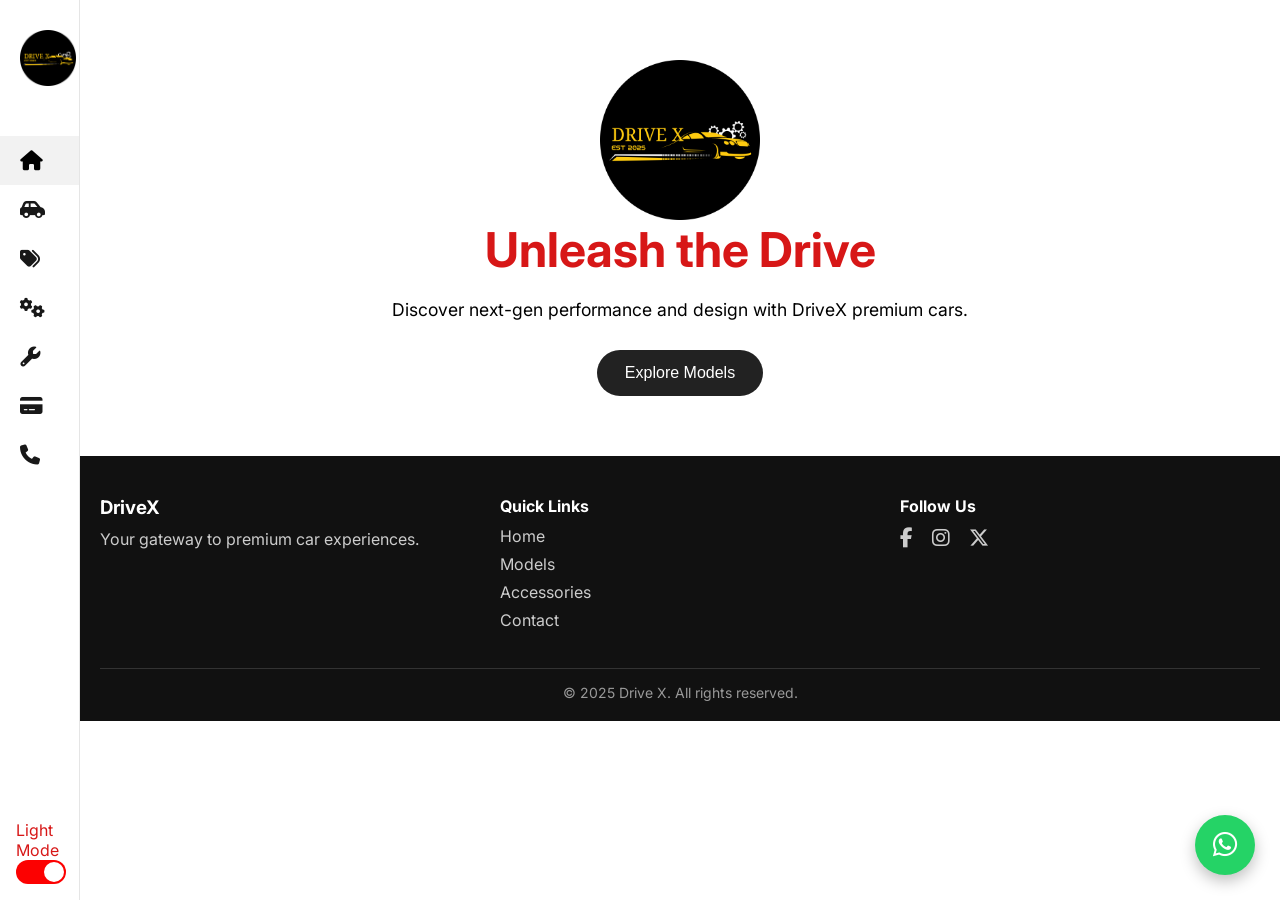
<file: index.html>
<!DOCTYPE html>
<html lang="en">
<head>
  <meta charset="UTF-8" />
  <meta name="viewport" content="width=device-width, initial-scale=1.0"/>
  <title>DriveX - Premium Cars</title>
  <link rel="icon" type="image/png" href="cropped_circle_image.png" />
  <link rel="stylesheet" href="style.css" />
  <script defer src="script.js"></script>
  <link rel="stylesheet" href="https://cdnjs.cloudflare.com/ajax/libs/font-awesome/6.5.0/css/all.min.css"/>
  <link href="https://fonts.googleapis.com/css2?family=Inter:wght@400;600&display=swap" rel="stylesheet">
</head>
<body>
  <div class="sidebar">
  <div class="logo">
  <img src="cropped_circle_image.png" alt="DriveX Logo" class="logo-icon">
  <span class="logo-text">Drive X</span>
</div>
  <nav>
    <a href="#" class="nav-item active" data-title="Home">
      <i class="fas fa-home"></i>
      <span class="text">Home</span>
    </a>
    <a href="#" class="nav-item" data-title="Models">
      <i class="fas fa-car-side"></i>
      <span class="text">Models</span>
    </a>
    <a href="#" class="nav-item" data-title="Deals">
      <i class="fas fa-tags"></i>
      <span class="text">Deals</span>
    </a>
    <a class="nav-item" data-title="Accessories">
      <i class="fa fa-cogs"></i>
      <span class="text">Accessories</span>
    </a>
    <a class="nav-item" data-title="Mechanics">
      <i class="fa fa-wrench"></i>
      <span class="text">Mechanics</span>
    </a>
    <a class="nav-item" data-title="Payment">
      <i class="fa fa-credit-card"></i>
      <span class="text">Payment</span>
    </a>
    <a href="#" class="nav-item" data-title="Contact">
      <i class="fas fa-phone"></i>
      <span class="text">Contact</span>
    </a>
  </nav>

  <div class="theme-switch-wrapper">
  <label class="theme-label" for="theme-toggle">
    <span class="theme-text">Light Mode</span>
    <div class="theme-switch">
      <input type="checkbox" id="theme-toggle">
      <span class="slider"></span>
    </div>
  </label>
</div>

</div>

</div>

    </nav>
  </div>
<div class="content-wrapper">
  <div class="main-content">
    <section class="home">
      <div class="logo-container">
  <img src="cropped_circle_image.png" alt="DriveX Logo" class="site-logo">
</div>

      <h1>Unleash the Drive</h1>
      <p>Discover next-gen performance and design with DriveX premium cars.</p>
      <button class="cta-button" id="explore-models">Explore Models</button>
    </section>
  
    <section class="models hidden">
      <h2>Our Models</h2>
      <div class="car-grid">
        <div class="car-card" data-id="tesla-model-s">
         <img src="tesla s.jpg" alt="Tesla Model S">
         <h3>Tesla Model S</h3>
         <p>Electric • 396 mi range</p>
      </div>

        <div class="car-card">
          <img src="002-2024-BMW-i5-front-three-quarters-in-action.avif" alt="Car Model 2">
          <h3>DriveX Phantom</h3>
          <p>Hybrid • 360 hp • Sport Mode</p>
        </div>
        <div class="car-card">
          <img src="300hp.avif" alt="Car Model 3">
          <h3>DriveX Nova</h3>
          <p>Gasoline • 300 hp • Luxury</p>
        </div>


      </div>
    </section>
    <section class="deals hidden">
  <h2>Exclusive Deals</h2>
  <div class="deal-grid">
    <div class="deal-card">
      <h3>Zero Down Payment</h3>
      <p>Get started with no initial payment on select models.</p>
    </div>
    <div class="deal-card">
      <h3>Low Interest Financing</h3>
      <p>Finance at rates as low as 0.9% APR for 36 months.</p>
    </div>
    <div class="deal-card">
      <h3>Free First-Year Service</h3>
      <p>Enjoy complimentary service and support for the first year.</p>
    </div>
  </div>
</section>
<section class="contact hidden">
  <h2>Contact Us</h2>
  <p>Have questions or need assistance? Reach out to us anytime.</p>
  
  <div class="contact-content">
    <form class="contact-form" action="https://formspree.io/f/yourFormID" method="POST">
      <input type="text" name="name" placeholder="Your Name" required />
      <input type="email" name="email" placeholder="Your Email" required />
      <textarea name="message" placeholder="Your Message" rows="5" required></textarea>
      <button type="submit">Send Message</button>
    </form>

    <div class="map-hours">
 <iframe
  src="https://www.google.com/maps/embed?pb=!1m18!1m12!1m3!1d3303.635541627074!2d-118.38286198478305!3d34.06608352435661!2m3!1f0!2f0!3f0!3m2!1i1024!2i768!4f13.1!3m3!1m2!1s0x80c2bfb2e0f41e97%3A0x3d1299f64a46d77d!2sTesla!5e0!3m2!1sen!2sus!4v1717001156472!5m2!1sen!2sus"
  width="100%"
  height="250"
  style="border:0;"
  allowfullscreen=""
  loading="lazy"
  referrerpolicy="no-referrer-when-downgrade">
</iframe>

      <div class="hours">
        <h4>Business Hours</h4>
        <ul>
          <li>Mon–Fri: 9:00 AM – 5:00 PM</li>
          <li>Saturday: 10:00 AM – 3:00 PM</li>
          <li>Sunday: Closed</li>
        </ul>
      </div>
    </div>
  </div>
</section>
<section class="accessories hidden">
  <h2>Car Accessories</h2>
  <div class="service-grid">
    <div class="service-card">
      <img src="623-1570-1.webp" alt="Alloy Wheels">
      <h3>Alloy Wheels</h3>
      <p>Enhance your car's look and performance.</p>
    </div>
    <div class="service-card">
      <img src="H53307d8d33e341fc99c56fb844915513J_9228f844-cfa8-4e7e-be85-de6dd7ca436a.webp" alt="Led Headlights">
      <h3>LED Headlights</h3>
      <p>Upgrade to energy-efficient, high-visibility lighting.</p>
    </div>
  </div>
</section>

<section class="mechanics hidden">
  <h2>Mechanical Services</h2>
  <div class="service-grid">
    <div class="service-card">
      <img src="oil-change-universal.jpg" alt="Oil Change">
      <h3>Oil Change</h3>
      <p>Keep your engine running smoothly.</p>
    </div>
    <div class="service-card">
      <img src="brake.jpg" alt="Brake Service">
      <h3>Brake Service</h3>
      <p>Ensure safe driving with regular brake checks.</p>
    </div>
  </div>
</section>
<section class="payment hidden">
  <h2>Payment</h2>
  <p>Choose your preferred payment method below:</p>

  <div class="payment-methods">
    <div class="payment-card">
      <i class="fa fa-mobile fa-2x"></i>
      <h3>M-Pesa</h3>
      <p>Pay directly using M-Pesa mobile money service.</p>
      <form class="mpesa-form">
        <input type="text" placeholder="Enter Phone Number" required>
        <input type="number" placeholder="Amount" required>
        <button type="submit">Pay with M-Pesa</button>
      </form>
    </div>
  </div>
</section>

  </div>

<a href="https://wa.me/254787570236" target="_blank" class="whatsapp-chat" aria-label="Chat with us on WhatsApp">
  <i class="fab fa-whatsapp"></i>
  <span class="chat-tooltip">Chat with us</span>
</a>
<footer class="site-footer">
      <div class="footer-container">
        <div class="footer-section about">
          <h3>DriveX</h3>
          <p>Your gateway to premium car experiences.</p>
        </div>
        <div class="footer-section links">
          <h4>Quick Links</h4>
          <ul>
            <li><a href="#">Home</a></li>
            <li><a href="#">Models</a></li>
            <li><a href="#">Accessories</a></li>
            <li><a href="#">Contact</a></li>
          </ul>
        </div>
        <div class="footer-section social">
          <h4>Follow Us</h4>
          <div class="social-icons">
            <a href="#" aria-label="Facebook"><i class="fab fa-facebook-f"></i></a>
            <a href="#" aria-label="Instagram"><i class="fab fa-instagram"></i></a>
            <a href="#" aria-label="Twitter"><i class="fab fa-x-twitter"></i></a>
          </div>
        </div>
      </div>
      <div class="footer-bottom">
        <p>&copy; 2025 Drive X. All rights reserved.</p>
      </div>
    </footer>
  </div>
</body>
</html>
</file>
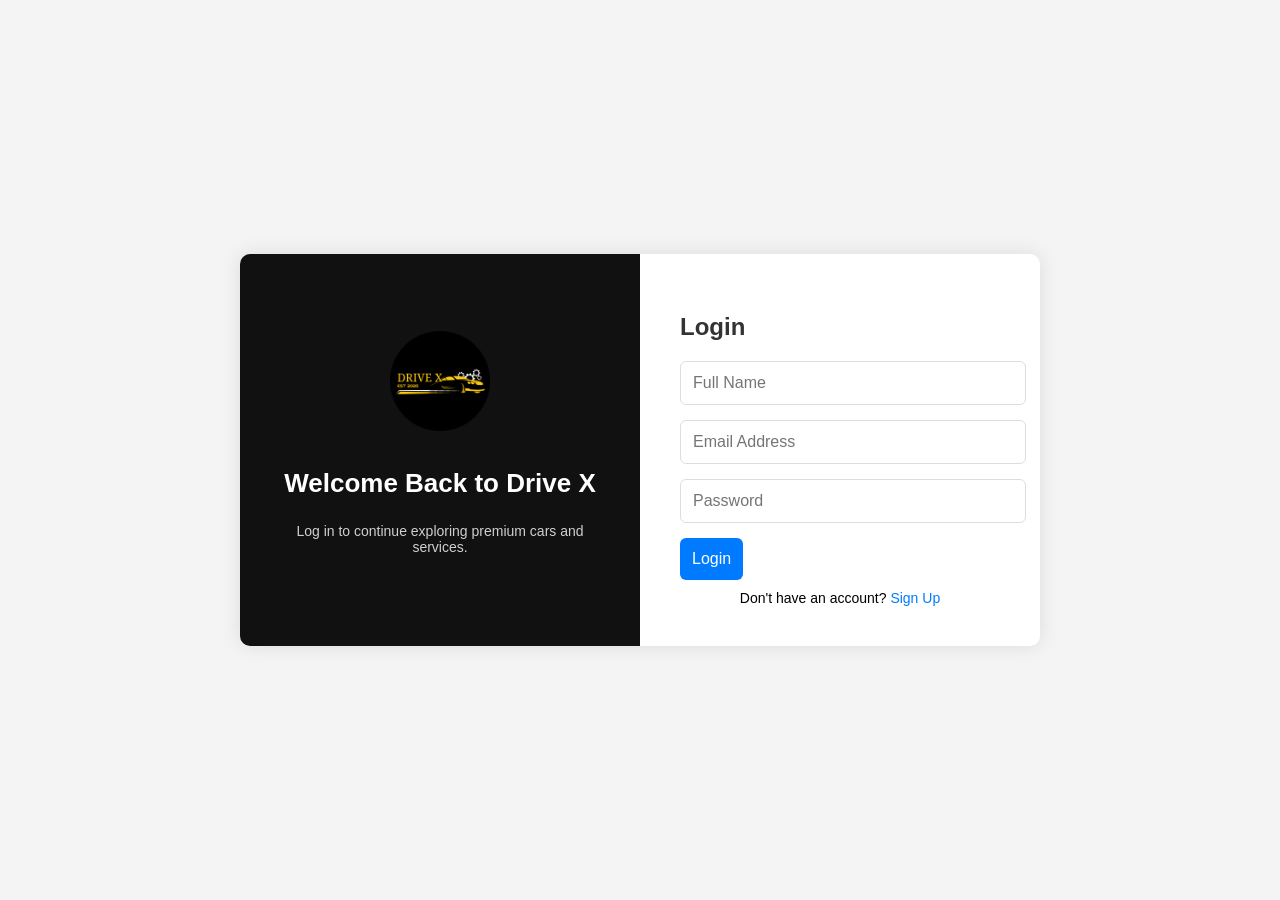
<file: login.html>
<!DOCTYPE html>
<html lang="en">
<head>
  <meta charset="UTF-8" />
  <meta name="viewport" content="width=device-width, initial-scale=1.0"/>
  <title>Drive X - Login</title>
  <link rel="icon" type="image/png" href="cropped_circle_image.png" />
  <link rel="stylesheet" href="https://cdnjs.cloudflare.com/ajax/libs/font-awesome/6.5.0/css/all.min.css"/>
  <style>
    body {
      font-family: 'Inter', sans-serif;
      background: #f4f4f4;
      margin: 0;
      padding: 0;
      display: flex;
      min-height: 100vh;
      align-items: center;
      justify-content: center;
    }

    .login-container {
      display: flex;
      background: white;
      max-width: 800px;
      border-radius: 10px;
      overflow: hidden;
      box-shadow: 0 0 20px rgba(0,0,0,0.1);
      width: 100%;
    }

    .login-info {
      background: #111;
      color: white;
      padding: 40px;
      flex: 1;
      display: flex;
      flex-direction: column;
      align-items: center;
      justify-content: center;
      text-align: center;
    }

    .login-info img {
      width: 100px;
      margin-bottom: 20px;
    }

    .login-info h1 {
      font-size: 26px;
      margin-bottom: 10px;
    }

    .login-info p {
      font-size: 14px;
      opacity: 0.8;
    }

    .login-form {
      flex: 1;
      padding: 40px;
      display: flex;
      flex-direction: column;
      justify-content: center;
    }

    .login-form h2 {
      margin-bottom: 20px;
      font-size: 24px;
      color: #333;
    }

    .login-form input {
      padding: 12px;
      margin-bottom: 15px;
      border: 1px solid #ddd;
      border-radius: 6px;
      font-size: 16px;
      width: 100%;
    }

    .login-form button {
      padding: 12px;
      background-color: #007bff;
      color: white;
      border: none;
      border-radius: 6px;
      font-size: 16px;
      cursor: pointer;
      transition: background-color 0.3s;
    }

    .login-form button:hover {
      background-color: #0056b3;
    }

    .login-form .signup-link {
      margin-top: 10px;
      font-size: 14px;
      text-align: center;
    }

    .login-form .signup-link a {
      color: #007bff;
      text-decoration: none;
    }

    .login-form .signup-link a:hover {
      text-decoration: underline;
    }

    @media (max-width: 768px) {
      .login-container {
        flex-direction: column;
      }
    }
  </style>
</head>
<body>
  <div class="login-container">
    <div class="login-info">
      <img src="cropped_circle_image.png" alt="DriveX Logo" />
      <h1>Welcome Back to Drive X</h1>
      <p>Log in to continue exploring premium cars and services.</p>
    </div>
    <div class="login-form">
      <h2>Login</h2>
      <form id="signup-form">
        <input type="text" name="name" placeholder="Full Name" required />
         <input type="email" name="email" placeholder="Email Address" required />
        <input type="password" name="password" placeholder="Password" required />
        <button type="submit">Login</button>
        </form>

      <div class="signup-link">
        Don't have an account? <a href="signup.html">Sign Up</a>
      </div>
    </div>
  </div>
  <script>
  document.getElementById('signup-form').addEventListener('submit', function(e) {
    e.preventDefault(); // prevent actual form submission

    // You can do validations or show messages here
    alert('Account created successfully! Redirecting to login page...');

    // Simulate delay and redirect to login
    setTimeout(() => {
      window.location.href = 'login.html';
    }, 1500);
  });
</script>

</body>
</html>
</file>
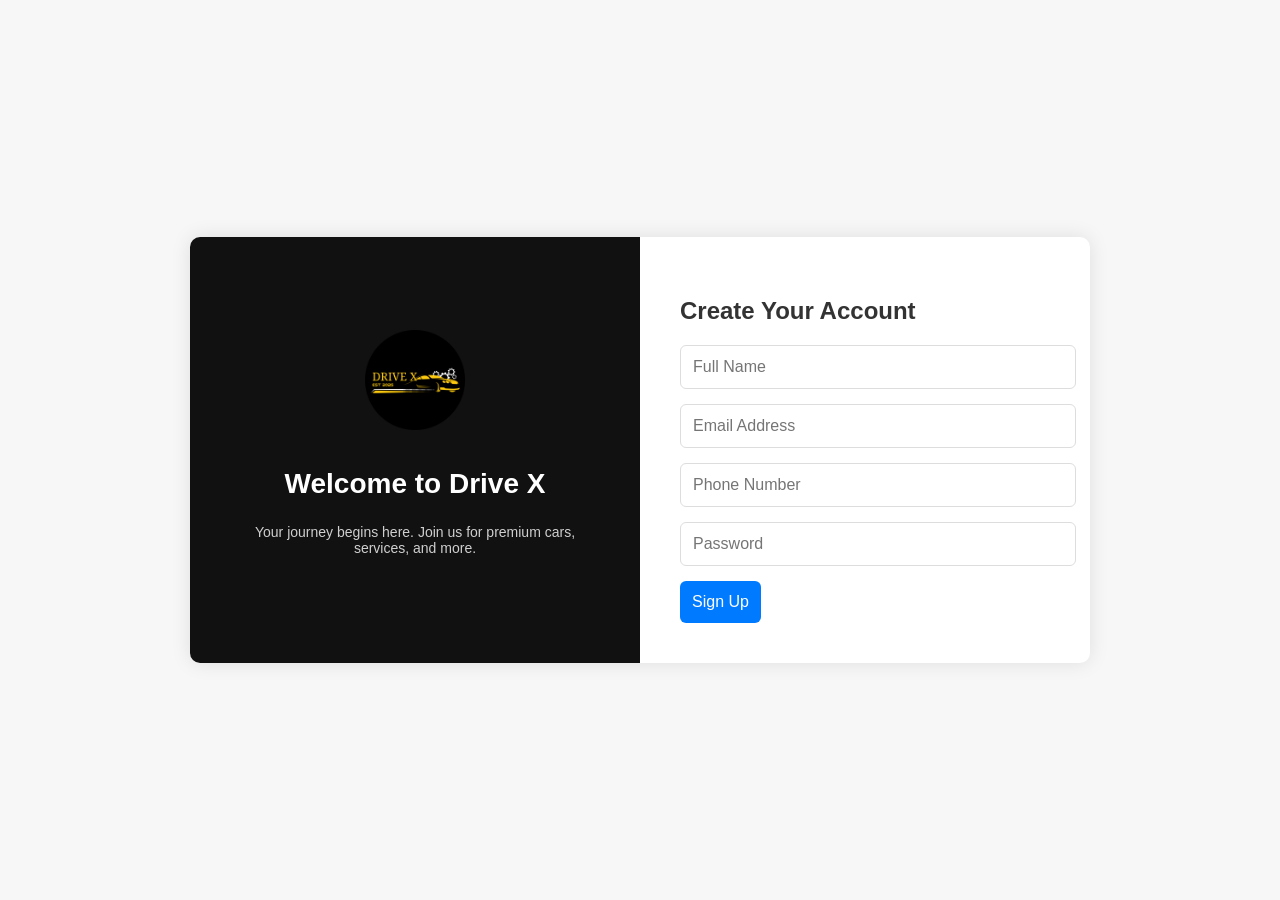
<file: signup.html>
<!DOCTYPE html>
<html lang="en">
<head>
  <meta charset="UTF-8" />
  <meta name="viewport" content="width=device-width, initial-scale=1.0"/>
  <title>Drive X - Sign Up</title>
  <link rel="icon" type="image/png" href="cropped_circle_image.png" />
  <link rel="stylesheet" href="https://cdnjs.cloudflare.com/ajax/libs/font-awesome/6.5.0/css/all.min.css"/>
  <style>
    body {
      font-family: 'Inter', sans-serif;
      background: #f7f7f7;
      margin: 0;
      padding: 0;
      display: flex;
      min-height: 100vh;
      align-items: center;
      justify-content: center;
    }

    .signup-container {
      display: flex;
      background: white;
      max-width: 900px;
      border-radius: 10px;
      overflow: hidden;
      box-shadow: 0 0 20px rgba(0,0,0,0.1);
      width: 100%;
    }

    .signup-info {
      background: #111;
      color: white;
      padding: 40px;
      flex: 1;
      display: flex;
      flex-direction: column;
      align-items: center;
      justify-content: center;
      text-align: center;
    }

    .signup-info img {
      width: 100px;
      margin-bottom: 20px;
    }

    .signup-info h1 {
      font-size: 28px;
      margin-bottom: 10px;
    }

    .signup-info p {
      font-size: 14px;
      opacity: 0.8;
    }

    .signup-form {
      flex: 1;
      padding: 40px;
      display: flex;
      flex-direction: column;
      justify-content: center;
    }

    .signup-form h2 {
      margin-bottom: 20px;
      font-size: 24px;
      color: #333;
    }

    .signup-form input {
      padding: 12px;
      margin-bottom: 15px;
      border: 1px solid #ddd;
      border-radius: 6px;
      font-size: 16px;
      width: 100%;
    }

    .signup-form button {
      padding: 12px;
      background-color: #007bff;
      color: white;
      border: none;
      border-radius: 6px;
      font-size: 16px;
      cursor: pointer;
      transition: background-color 0.3s;
    }

    .signup-form button:hover {
      background-color: #0056b3;
    }

    @media (max-width: 768px) {
      .signup-container {
        flex-direction: column;
      }
    }
  </style>
</head>
<body>
  <div class="signup-container">
    <div class="signup-info">
      <img src="cropped_circle_image.png" alt="DriveX Logo" />
      <h1>Welcome to Drive X</h1>
      <p>Your journey begins here. Join us for premium cars, services, and more.</p>
    </div>
    <div class="signup-form">
      <h2>Create Your Account</h2>
      <form>
        <input type="text" name="name" placeholder="Full Name" required />
        <input type="email" name="email" placeholder="Email Address" required />
        <input type="tel" name="phone" placeholder="Phone Number" required />
        <input type="password" name="password" placeholder="Password" required />
        <button type="submit">Sign Up</button>
      </form>
    </div>
  </div>
</body>
</html>
</file>
<file: style.css>
* {
  margin: 0;
  padding: 0;
  box-sizing: border-box;
}

body {
  font-family: 'Inter', sans-serif;
  background: linear-gradient(135deg, #0f2027, #203a43, #2c5364);
  color: rgb(224, 211, 211);
  margin: 0;
  min-height: 100vh;
  display: flex;
  flex-direction: column;
}

/* Sidebar */
.sidebar {
  width: 80px;
  background: rgba(255, 255, 255, 0.05);
  backdrop-filter: blur(10px);
  transition: width 0.3s ease;
  position: fixed;
  height: 100vh;
  padding-top: 30px;
  display: flex;
  flex-direction: column;
  align-items: flex-start;
  border-right: 1px solid rgba(255, 255, 255, 0.1);
  z-index: 100;
}

.sidebar:hover {
  width: 220px;
}

/* Logo */
.logo {
  width: 100%;
  display: flex;
  align-items: center;
  gap: 12px;
  font-size: 24px;
  padding: 0 20px;
  margin-bottom: 40px;
  transition: all 0.3s ease;
  color: white;
}

.logo i {
  font-size: 26px;
  min-width: 26px;
}

.logo-text {
  font-weight: 600;
  opacity: 0;
  white-space: nowrap;
  transition: opacity 0.3s ease;
}

.sidebar:hover .logo-text {
  opacity: 1;
}

/* Navigation */
nav {
  width: 100%;
  display: flex;
  flex-direction: column;
}

.nav-item {
  display: flex;
  align-items: center;
  padding: 14px 20px;
  text-decoration: none;
  color: #ccc;
  font-size: 18px;
  transition: all 0.2s ease;
}

.nav-item i {
  font-size: 20px;
  min-width: 20px;
}

.nav-item:hover,
.nav-item.active {
  background-color: rgba(255, 255, 255, 0.12);
  color: white;
}

.text {
  margin-left: 15px;
  opacity: 0;
  transition: opacity 0.3s ease;
  white-space: nowrap;
}

.sidebar:hover .text {
  opacity: 1;
}

/* Main Content */
.main-content {
  flex: 1;
  margin-left: 0px;
  padding: 60px;
  overflow-y: auto;
  transition: margin-left 0.3s ease;
}

.sidebar:hover ~ .main-content {
  margin-left: 220px;
}


/* Hero Section */
.home,
.models {
  max-width: 1000px;
  margin: 0 auto;
  text-align: center;
}

.home h1 {
  font-size: 3rem;
  margin-bottom: 20px;
}

.home p {
  font-size: 1.1rem;
  margin-bottom: 30px;
  color: #b8b8b8;
}

.cta-button {
  background: #e84118;
  border: none;
  padding: 14px 28px;
  border-radius: 30px;
  color: white;
  font-size: 1rem;
  cursor: pointer;
  transition: background 0.3s ease;
}

.cta-button:hover {
  background: #c23616;
}

/* Models Section */
.models h2 {
  font-size: 2.5rem;
  margin-bottom: 30px;
}

.car-grid {
  display: grid;
  grid-template-columns: repeat(auto-fit, minmax(280px, 1fr));
  gap: 30px;
}

.car-card {
  background: rgba(255, 255, 255, 0.05);
  border-radius: 16px;
  padding: 20px;
  text-align: center;
  transition: transform 0.3s ease, background 0.3s ease;
}

.car-card:hover {
  transform: translateY(-10px);
  background: rgba(255, 255, 255, 0.15);
}

.car-card img {
  width: 100%;
  border-radius: 12px;
  margin-bottom: 15px;
}

.car-card h3 {
  font-size: 1.4rem;
  margin-bottom: 8px;
}

.car-card p {
  color: #ccc;
}

/* Deals Section */
.deals {
  max-width: 1000px;
  margin: 0 auto;
  text-align: center;
}

.deals h2 {
  font-size: 2.5rem;
  margin-bottom: 30px;
}

.deal-grid {
  display: grid;
  grid-template-columns: repeat(auto-fit, minmax(260px, 1fr));
  gap: 30px;
}

.deal-card {
  background: rgba(255, 255, 255, 0.05);
  border-radius: 16px;
  padding: 20px;
  text-align: center;
  border: 1px solid rgba(255, 255, 255, 0.1);
  transition: transform 0.3s ease, background 0.3s ease;
}

.deal-card:hover {
  transform: translateY(-8px);
  background: rgba(255, 255, 255, 0.15);
}

.deal-card h3 {
  font-size: 1.4rem;
  margin-bottom: 10px;
  color: #fff;
}

.deal-card p {
  color: #ccc;
  font-size: 1rem;
}

/* Contact Section */
.contact {
  max-width: 600px;
  margin: 0 auto;
  text-align: center;
}

.contact h2 {
  font-size: 2.5rem;
  margin-bottom: 20px;
}

.contact p {
  font-size: 1.1rem;
  color: #ccc;
  margin-bottom: 30px;
}

.contact-form {
  display: flex;
  flex-direction: column;
  gap: 15px;
}

.contact-form input,
.contact-form textarea {
  background: rgba(255, 255, 255, 0.08);
  border: none;
  padding: 14px;
  border-radius: 10px;
  color: white;
  font-size: 1rem;
  outline: none;
}

.contact-form input::placeholder,
.contact-form textarea::placeholder {
  color: #aaa;
}

.contact-form button {
  background: #e84118;
  border: none;
  padding: 14px;
  border-radius: 30px;
  color: white;
  font-size: 1rem;
  cursor: pointer;
  transition: background 0.3s ease;
}

.contact-form button:hover {
  background: #c23616;
}

.contact-content {
  display: grid;
  grid-template-columns: 1fr 1fr;
  gap: 40px;
  align-items: start;
}

.map-hours iframe {
  border-radius: 12px;
  margin-bottom: 20px;
}

.hours {
  text-align: left;
  color: #ccc;
  font-size: 0.95rem;
}

.hours h4 {
  margin-bottom: 8px;
  font-size: 1.1rem;
  color: white;
}

.hours ul {
  list-style: none;
  padding: 0;
  line-height: 1.6;
}

/* Responsive Design */
@media (max-width: 768px) {
  .contact-content {
    grid-template-columns: 1fr;
  }
}

/* Light Theme */
body.light {
  background: #ffffff;
  color: #d71717;
}
body.light .home p,
body.light .deal-card h3,
body.light .hours ul {
color: #000;
}

body.light .sidebar {
  background: rgba(255, 255, 255, 0.85);
  border-right: 1px solid rgba(0, 0, 0, 0.1);
}
body.light .car-card,
body.light .deal-card {
  background: #f0f0f0; /* Light grey */
  color: #000;
  border: 1px solid #ddd;
}

body.light .nav-item,
body.light .logo,
body.light .text {
  color: #181818;
}

body.light .nav-item.active,
body.light .nav-item:hover {
  background-color: rgba(0, 0, 0, 0.05);
  color: #000;
}

body.light .main-content {
  background: #fff;
}

body.light .hero p,
body.light .models p,
body.light .deals p,
body.light .contact p {
  color: #010101;
}

body.light .cta-button,
body.light .contact-form button {
  background: #222;
  color: white;
}

body.light .cta-button:hover,
body.light .contact-form button:hover {
  background: #000;
}

body.light .car-card:hover,
body.light .deal-card:hover {
  background: rgba(67, 225, 239, 0.525);
}

input,
textarea {
  font-size: 16px;
  padding: 10px;
  border-radius: 6px;
  border: 1px solid #ccc;
  width: 100%;
  box-sizing: border-box;
  margin-bottom: 15px;
  transition: background-color 0.3s, color 0.3s;
}

body.light input,
body.light textarea {
  background-color: #fff;
  color: #000;
  border: 1px solid #888;
}

body.dark input,
body.dark textarea {
  background-color: #ffffff;
  color: #000000;
  border: 1px solid #555;
}

.theme-switch-wrapper {
  margin-top: auto;
  padding: 1rem;
  display: flex;
  justify-content: center;
}

.theme-switch {
  position: relative;
  display: inline-block;
  width: 50px;
  height: 24px;
}

.theme-switch input {
  opacity: 0;
  width: 0;
  height: 0;
}

.slider {
  position: absolute;
  cursor: pointer;
  top: 0;
  left: 0;
  right: 0;
  bottom: 0;
  background-color: #ccc;
  transition: 0.4s;
  border-radius: 24px;
}

.slider:before {
  content: "";
  position: absolute;
  height: 20px;
  width: 20px;
  left: 2px;
  bottom: 2px;
  background-color: white;
  transition: 0.4s;
  border-radius: 50%;
}

input:checked + .slider {
  background-color: #fc0101;
}

input:checked + .slider:before {
  transform: translateX(26px);
}

.car-modal {
  position: fixed;
  top: 0;
  left: 0;
  width: 100%;
  height: 100%;
  background: rgba(0, 0, 0, 0.8);
  display: flex;
  justify-content: center;
  align-items: center;
  z-index: 999;
  opacity: 0;
  pointer-events: none;
  transition: opacity 0.4s ease;
}

.car-modal.show {
  opacity: 1;
  pointer-events: auto;
}

.modal-content {
  background: #fff;
  color: #000;
  padding: 30px;
  border-radius: 12px;
  max-width: 600px;
  width: 90%;
  position: relative;
  text-align: left;
  transform: translateY(30px);
  opacity: 0;
  transition: all 0.3s ease;
}

.car-modal.show .modal-content {
  transform: translateY(0);
  opacity: 1;
}

.modal-content img {
  max-width: 100%;
  border-radius: 10px;
  margin-bottom: 20px;
}

.modal-content ul {
  margin-top: 10px;
  padding-left: 20px;
}

.modal-content ul li {
  margin-bottom: 6px;
  list-style: disc;
  color: #444;
}

.close-btn {
  position: absolute;
  top: 10px;
  right: 14px;
  font-size: 24px;
  cursor: pointer;
  color: #333;
}

.hidden {
  display: none !important;
}
.service-grid {
  display: grid;
  grid-template-columns: repeat(auto-fit, minmax(260px, 1fr));
  gap: 30px;
  margin-top: 20px;
}

.service-card {
  background: rgba(255, 255, 255, 0.05);
  border-radius: 16px;
  padding: 20px;
  text-align: center;
  transition: transform 0.3s ease, background 0.3s ease;
  border: 1px solid rgba(255, 255, 255, 0.1);
}

.service-card:hover {
  transform: translateY(-8px);
  background: rgba(255, 255, 255, 0.15);
}

body.light .service-card {
  background: #f0f0f0;
  color: #111;
}

body.light .service-card:hover {
  background:  rgba(67, 225, 239, 0.525);
}

.logo {
  display: flex;
  color: white;
  margin-bottom: 50px;
 
}

.logo-icon {
  width: 56px;                 
  height: 56px;
  object-fit: contain;
  min-width: 56px;
}
.payment {
  max-width: 600px;
  margin: 0 auto;
  text-align: center;
}

.payment h2 {
  font-size: 2.5rem;
  margin-bottom: 20px;
}

.payment-methods {
  display: flex;
  flex-direction: column;
  gap: 30px;
  margin-top: 20px;
}

.payment-card {
  background: rgba(255, 255, 255, 0.05);
  padding: 30px;
  border-radius: 16px;
  text-align: center;
  box-shadow: 0 0 12px rgba(0, 0, 0, 0.1);
}

.payment-card i {
  color: #25d366;
  margin-bottom: 10px;
}

.payment-card h3 {
  font-size: 1.5rem;
  margin-bottom: 10px;
  color: #1c0707;
}

.payment-card p {
  color: #1c0707;
  margin-bottom: 20px;
}

.mpesa-form input {
  width: 100%;
  padding: 12px;
  margin-bottom: 15px;
  border-radius: 8px;
  border: none;
  background: rgba(255, 255, 255, 0.1);
  color: white;
  font-size: 1rem;
}

.mpesa-form input::placeholder {
  color: #aaa;
}

.mpesa-form button {
  background: #25d366;
  border: none;
  padding: 12px 20px;
  border-radius: 30px;
  color: white;
  font-size: 1rem;
  cursor: pointer;
  transition: background 0.3s ease;
}

.mpesa-form button:hover {
  background: #1da955;
}
.whatsapp-chat {
  position: fixed;
  bottom: 25px;
  right: 25px;
  width: 60px;
  height: 60px;
  background-color: #25d366;
  color: white;
  border-radius: 50%;
  display: flex;
  align-items: center;
  justify-content: center;
  font-size: 28px;
  z-index: 1000;
  box-shadow: 0 6px 15px rgba(0, 0, 0, 0.25);
  transition: background-color 0.3s ease, transform 0.3s ease;
  text-decoration: none;
}

.whatsapp-chat:hover {
  background-color: #128c7e;
  transform: scale(1.1);
}

.chat-tooltip {
  position: absolute;
  right: 70px;
  background: #333;
  color: white;
  padding: 6px 10px;
  border-radius: 6px;
  font-size: 14px;
  opacity: 0;
  pointer-events: none;
  transform: translateY(10px);
  transition: all 0.3s ease;
  white-space: nowrap;
}

.whatsapp-chat:hover .chat-tooltip {
  opacity: 1;
  transform: translateY(0);
}
.service-card img {
  width: 100%;
  height: 200px;
  object-fit: cover;
  border-radius: 8px;
}
.site-footer {
  background-color: #111;
  color: #ccc;
  padding: 40px 20px 20px;
  font-family: 'Inter', sans-serif;
  width: 100%;
  flex-shrink: 0;
  margin-left: 0;
}


.footer-container {
  display: flex;
  justify-content: space-between;
  flex-wrap: wrap;
  gap: 40px;
  max-width: 1200px;
  margin: auto;
}

.footer-section {
  flex: 1 1 300px;
  min-width: 200px;
}

.footer-section h4,
.footer-section h3 {
  margin-bottom: 10px;
  color: #fff;
}

.footer-section p,
.footer-section ul {
  margin: 0;
  padding: 0;
}

.footer-section ul {
  list-style: none;
}

.footer-section ul li {
  margin-bottom: 8px;
}

.footer-section ul li a {
  color: #ccc;
  text-decoration: none;
}

.footer-section ul li a:hover {
  color: #fff;
}

.social-icons a {
  margin-right: 15px;
  font-size: 20px;
  color: #ccc;
  text-decoration: none;
}

.social-icons a:hover {
  color: #fff;
}

.footer-bottom {
  text-align: center;
  margin-top: 30px;
  font-size: 14px;
  border-top: 1px solid #333;
  padding-top: 15px;
  color: #999;
}
.content-wrapper {
  margin-left: 80px;
  transition: margin-left 0.3s ease;
}

.sidebar:hover ~ .content-wrapper {
  margin-left: 220px;
}
.logo-container {
  display: flex;
  justify-content: center;
  align-items: center;
}

.site-logo {
  height: 160px; 
  object-fit: contain;
}
</file>
